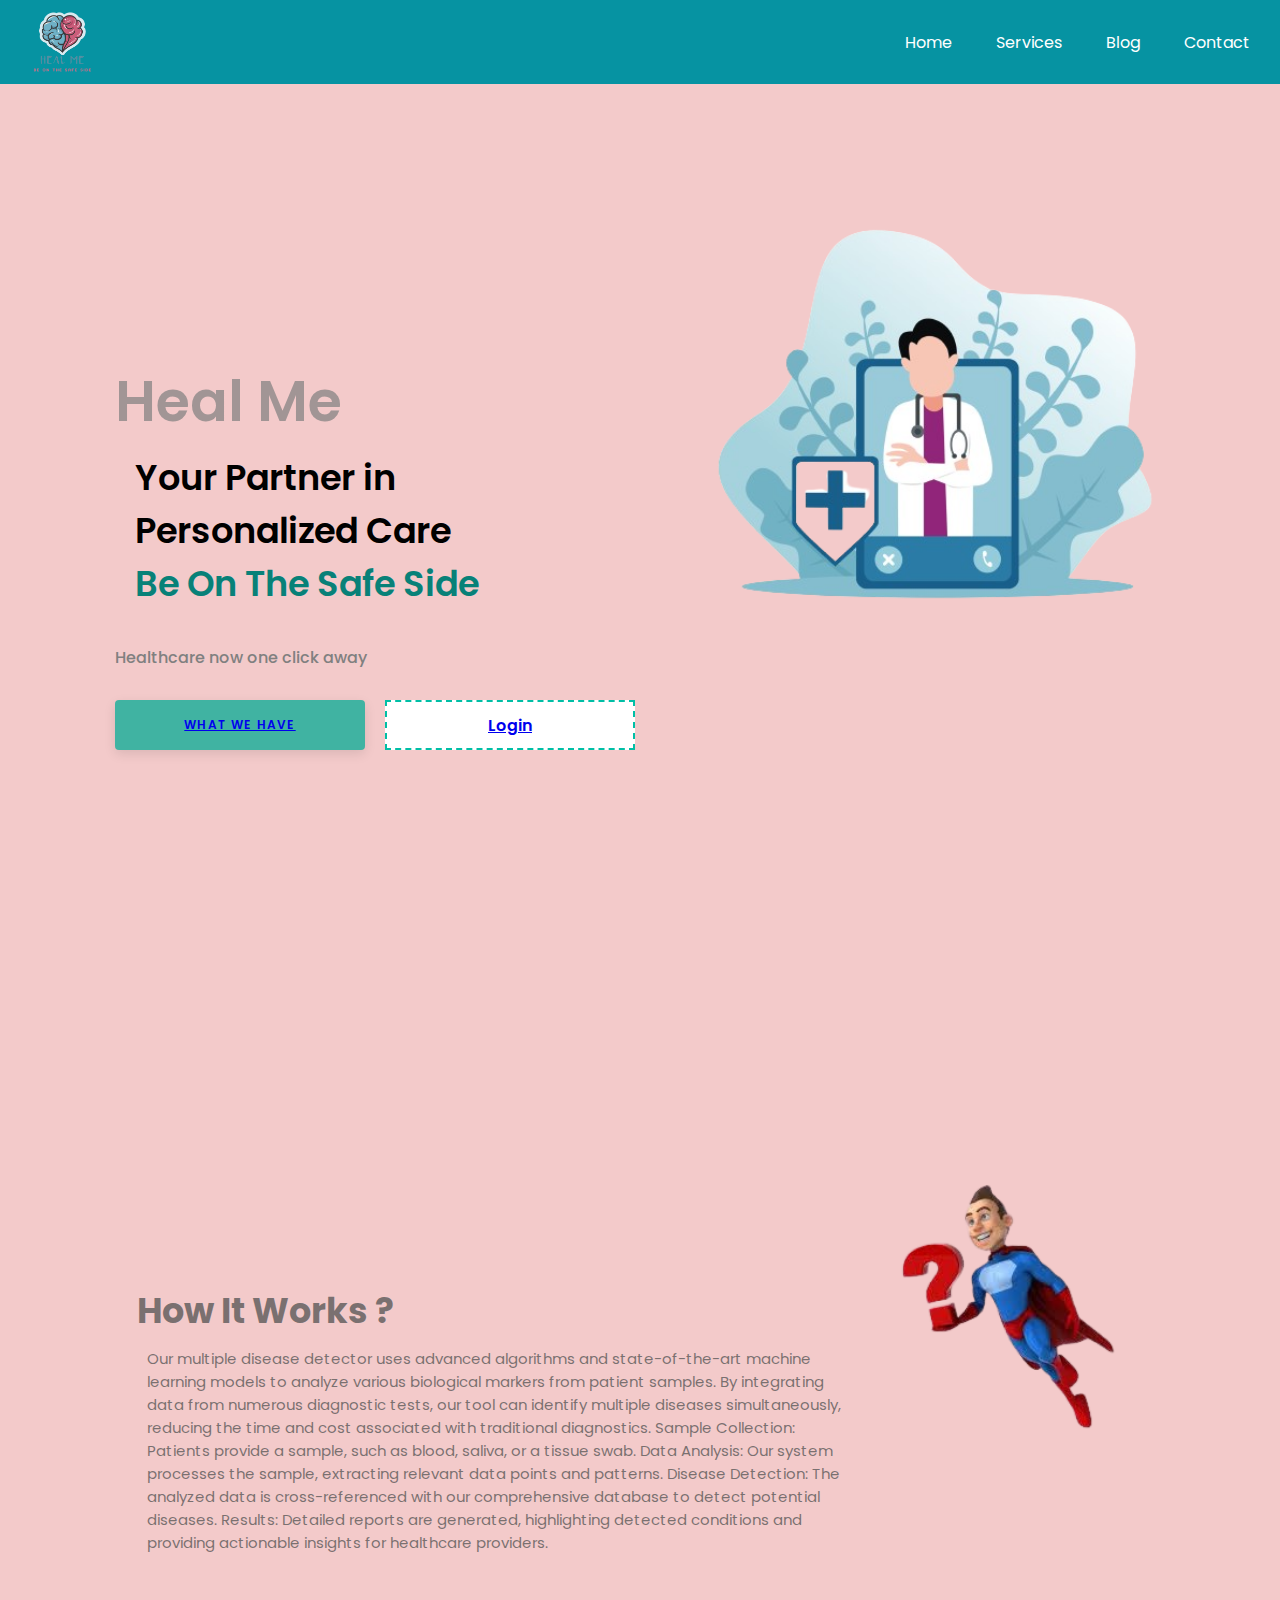
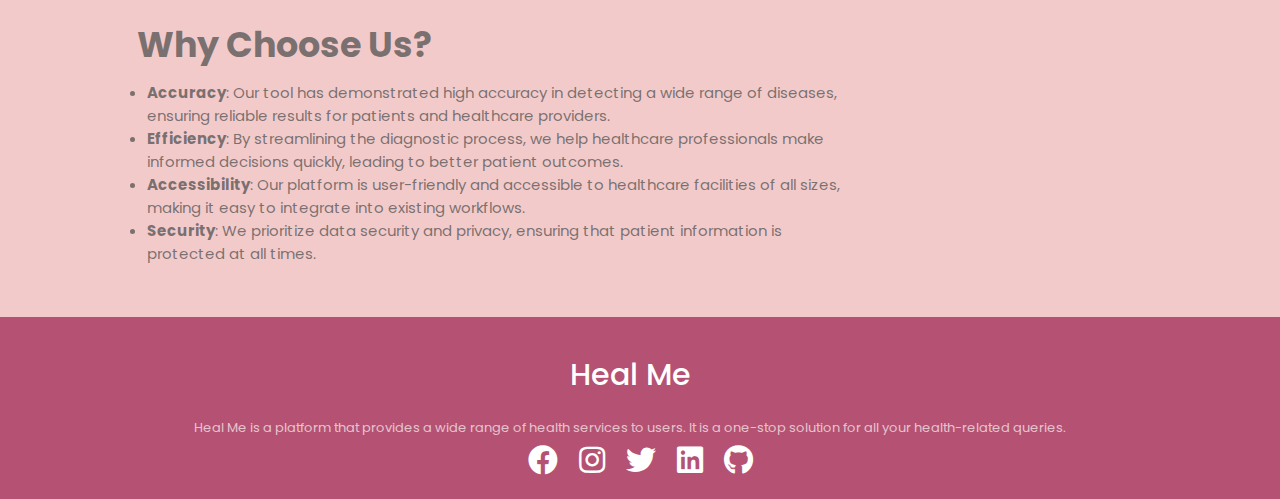
<file: index.html>
<!DOCTYPE html>
<html lang="en">

<head>
    <meta charset="UTF-8">
    <meta name="viewport" content="width=device-width, initial-scale=1.0">
    <title>Heal Me</title>
    <link rel="preconnect" href="https://fonts.googleapis.com">
    <link href="https://fonts.googleapis.com/css?family=Roboto:300,400,500,700&display=swap">
    <link rel="preconnect" href="https://fonts.gstatic.com" crossorigin>
    <link rel="stylesheet"
        href="https://fonts.googleapis.com/css2?family=Material+Symbols+Outlined:opsz,wght,FILL,GRAD@20..48,100..700,0..1,-50..200" />
        <link rel="website icon" type="png" href="images/pf.png">
        <link rel="stylesheet" href="https://cdnjs.cloudflare.com/ajax/libs/font-awesome/5.15.3/css/all.min.css"/>

   
    <link rel="stylesheet" href="healme.css">
    <link rel="stylesheet" href="https://pyscript.net/alpha/pyscript.css">
    <script defer src="https://pyscript.net/alpha/pyscript.js"></script>
</head>

<body>
    <div class="hero">
        <nav>
            <img src="images/hm.png" alt="Heal Me" class="logo">
            <ul>
                <li><a href="index.html">Home</a></li>
                <li><a href="login.html">Services</a></li>
                <li><a href="blogs.html">Blog</a></li>
                <li><a href="contact.html">Contact</a></li>
            </ul>
            
        </nav>
        <div id="home">
            <div class="home-text">
                <p id="hm">Heal Me</p>
                <h1>Your Partner in Personalized Care <br>
                    <span>Be On The Safe Side</span>
                </h1>
                <h2>Healthcare now one click away </h2>
                <div class="home-buttons">
                    <button class="btn-home"><i class="animation"></i><a href="#hiw">What we have</a><i class="animation"></i>
                    </button>
                    <button class="btn-login"><a href="login.html">Login</a>
                    </button>
                </div>
            </div>
            <div class="home-img">
                <img src="images/WI2.png"
                    alt="NO IMAGE FOUND">
            </div>
        </div>
        <img class="ques"  src="images/superman.png" alt="" srcset="">
        <div id="hiw">
            <strong>How It Works ?</strong>
            <br>
            <div class="hiw2">
                
            Our multiple disease detector uses advanced algorithms and state-of-the-art machine learning models to
            analyze various biological markers from patient samples. By integrating data from numerous diagnostic tests,
            our tool can identify multiple diseases simultaneously, reducing the time and cost associated with
            traditional diagnostics.
            
            Sample Collection: Patients provide a sample, such as blood, saliva, or a tissue swab.
            Data Analysis: Our system processes the sample, extracting relevant data points and patterns.
            Disease Detection: The analyzed data is cross-referenced with our comprehensive database to detect potential
            diseases.
            Results: Detailed reports are generated, highlighting detected conditions and providing actionable insights
            for healthcare providers.
            </div>
            <style>
                .ques{
                    width: 20%;
                    height: auto;
                    margin-left: 70%;
                    position:relative;
                    top: 190px;
                }
            </style>
        </div>
        <div id="hiw">
            <strong>Why Choose Us?</strong>
            <ul class="hiw2">
                <li><strong>Accuracy</strong>: Our tool has demonstrated high accuracy in detecting a wide range of diseases, ensuring
                    reliable results for patients and healthcare providers.</li>
                <li><strong>Efficiency</strong>: By streamlining the diagnostic process, we help healthcare professionals make informed
                    decisions quickly, leading to better patient outcomes.</li>
                <li><strong>Accessibility</strong>: Our platform is user-friendly and accessible to healthcare facilities of all sizes,
                    making it easy to integrate into existing workflows.</li>
                <li><strong>Security</strong>: We prioritize data security and privacy, ensuring that patient information is protected at
                    all times.</li>
            </ul>

        </div>
</body>
<footer id="footer">
    <div class="container-fluid">
        <div class="footer-content">
            <div class="footer-section about">
                <h1 class="logo-text">Heal Me</h1>
                <p id="ps">
                    Heal Me is a platform that provides a wide range of health services to users. It is a one-stop
                    solution for all your health-related queries.
                </p>
            </div>
            
            
            
        

       
    </div>
    </div>
    
    <div class="social-icons mt-4">
        <a class="fhov" target="_blank" href="https://www.facebook.com/" target="_blank"><i class="fab fa-facebook"></i></a>
        &nbsp;
        <a class="fhov" target="_blank" href="https://www.instagram.com/" target="_blank"><i class="fab fa-instagram"></i></a>
        &nbsp;
        <a class="fhov" target="_blank" href="https://x.com/" target="_blank"><i class="fab fa-twitter"></i></a>
        &nbsp;
        <a class="fhov" target="_blank" href="https://www.linkedin.com/" target="_blank"><i class="fab fa-linkedin"></i></a>
        &nbsp;
        <a class="fhov" target="_blank" href="https://github.com/" target="_blank"><i class="fab fa-github"></i></a>
    </div>
</footer>
<style>
    
    footer{
    background: #991a4baf;
    padding: 15px 23px;
    color: #fff;
    text-align: center;
    font-size: 28px;
}
.social-icons a{
    color: #fff;
    font-size: 30px;
    
}
.fhov:hover{
    color: #000;
}
.footer-content{
    display: flex;
    justify-content: space-between;
    align-items: center;
    flex-wrap: wrap;
    font-size: large;
}
#ql{
    font-size: 20px;
    color: rgba(0, 0, 0, 0.668);
    margin-top: 5px;
    
}
.links{
    flex: 1;
    margin-right: 20px;
    text-align: center;
    justify-content: left;
}
.logo-text{
    font-size: 30px;
    font-weight: 500;
    color: #fff;
}
#ps{
    font-size: 13px;
    color: rgba(255, 255, 255, 0.668);
}
.about{
    flex: 1;
    margin-right: 20px;
    text-align: center;
    justify-content: center;
}
</style>





</html>
</file>
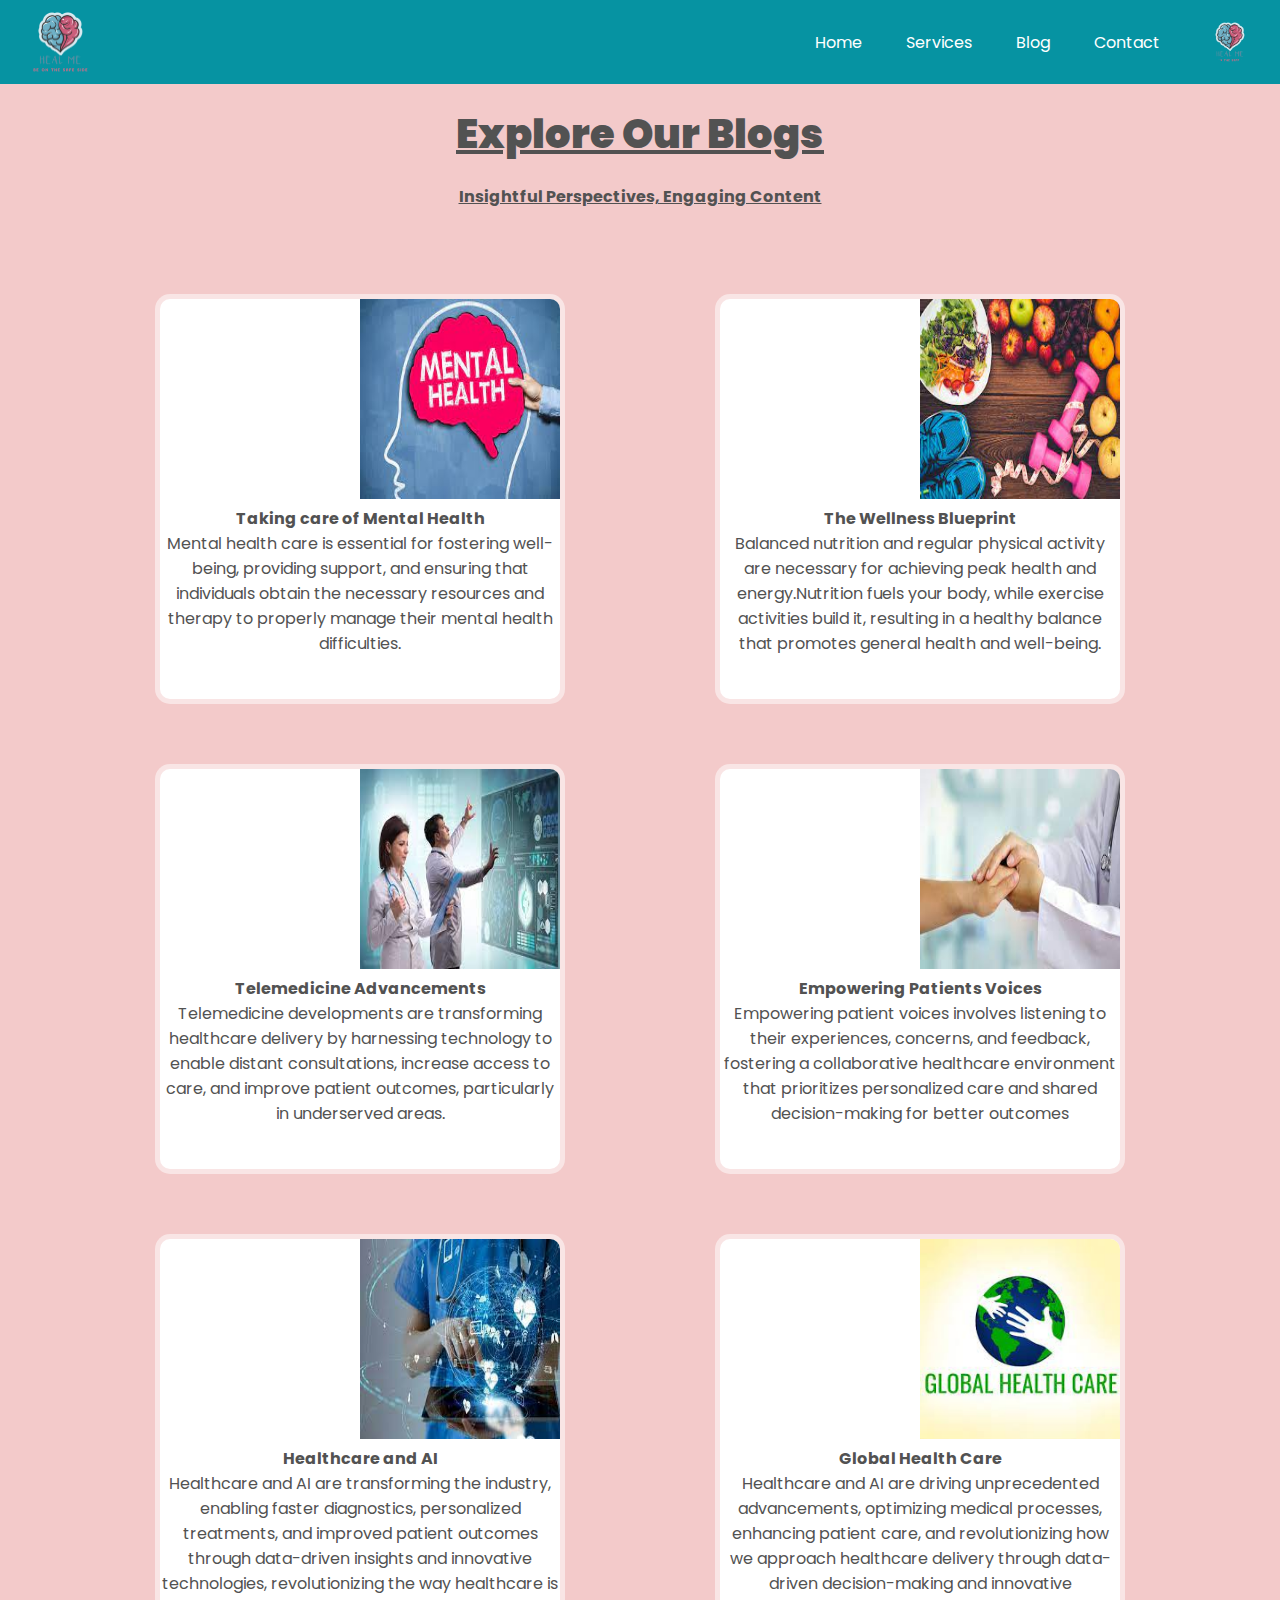
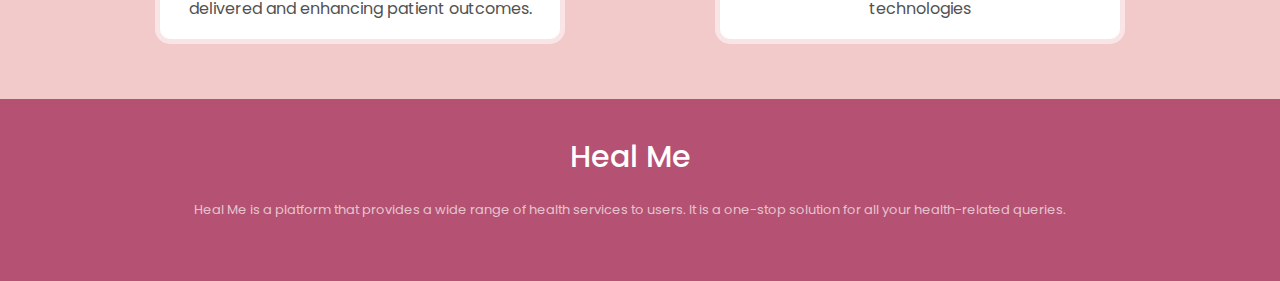
<file: blogs.html>
<!DOCTYPE html>
<html lang="en">

<head>
    <meta charset="UTF-8">
    <meta name="viewport" content="width=device-width, initial-scale=1.0">
    <title>Blogs</title>
    <link rel="preconnect" href="https://fonts.googleapis.com">
    <link href="https://fonts.googleapis.com/css?family=Roboto:300,400,500,700&display=swap">
    <link rel="preconnect" href="https://fonts.gstatic.com" crossorigin>
    <link rel="stylesheet"
        href="https://fonts.googleapis.com/css2?family=Material+Symbols+Outlined:opsz,wght,FILL,GRAD@20..48,100..700,0..1,-50..200" />
        <link rel="stylesheet" href="blogs.css">
    <link rel="stylesheet" href="https://pyscript.net/alpha/pyscript.css">
    <script defer src="https://pyscript.net/alpha/pyscript.js"></script>
</head>

<body>
    <div class="hero">
        <nav>
            <img src="images/hm.png" alt="Heal Me" class="logo">
            <ul>
                <li><a href="healme.html">Home</a></li>
                <li><a href="healme.html">Services</a></li>
                <li><a href="blogs.html">Blog</a></li>
                <li><a href="contact.html">Contact</a></li>
            </ul>
            <img src="images/hm.png" alt="user" class="user-pic"
                onclick="toggleMenu()">
            <div class="sub-menu-wrap" id="subMenu">
                <div class="sub-menu">
                    <div class="user-info">
                        <img src="images/hm.png">
                        <h3>Heal Me</h3>
                    </div>
                    <hr>
                    <a href="/HTML/edit_profile.html" class="sub-menu-link">
                        <img src="images/profile.png">
                        <p>Edit Profile</p>
                        <span>></span>
                    </a>
                    <a href="/HTML/setting.html" class="sub-menu-link">
                        <img src="images/setting.png">
                        <p>Settings & Privacy</p>
                        <span>></span>
                    </a>
                    <a href="/HTML/contact.html" class="sub-menu-link">
                        <img src="images/help.png">
                        <p>Help & Support</p>
                        <span>></span>
                    </a>
                    <a href="#" class="sub-menu-link">
                        <img src="images/logout.png">
                        <p>Logout</p>
                        <span></span>
                    </a>
                </div>
            </div>
        </nav> 
        <div class="blogs">
            <h1><strong><u>Explore Our Blogs</u></strong></h1>
            <p><strong><u>Insightful Perspectives, Engaging Content</u></strong></p>
        
        <div id="blog-cards">
            <div class="about-card">
                <img class="blog12" src="images/c1.jpeg">
                <div class="card__content">
                    <p ><strong>Taking care of Mental Health  </strong></p>
                    <p >Mental health care is essential for fostering well-being, providing support, and ensuring that individuals obtain the necessary resources and therapy to properly manage their mental health difficulties.</p>
                   
                </div>
            </div>
            <div class="about-card">
                <img class="blog12" src="images/c2.jpeg">
                <div class="card__content">
                    <p class="card__title"><strong>The Wellness Blueprint</strong></p>
                    <p class="card__description">
                    <p>Balanced nutrition and regular physical activity are necessary for achieving peak health and energy.Nutrition fuels your body, while exercise activities build it, resulting in a healthy balance that promotes general health and well-being.</p>
                </div>
            </div>
            <div class="about-card">
                <img class="blog12" src="images/c3.jpeg">
                <div class="card__content">
                    <p class="card__title"><strong>Telemedicine Advancements</strong></p>
                    <p class="card__description">Telemedicine developments are transforming healthcare delivery by harnessing technology to enable distant consultations, increase access to care, and improve patient outcomes, particularly in underserved areas.</p>
                
                </div>
            </div>
            <div class="about-card">
                <img class="blog12" src="images/c4.jpeg">
                <div class="card__content">
                    <p class="card__title"><strong>Empowering Patients Voices</strong></p>
                    <p class="card__description">Empowering patient voices involves listening to their experiences,
                        concerns, and feedback, fostering a collaborative healthcare environment that prioritizes
                        personalized care and shared decision-making for better outcomes</p>
            
                </div>
            </div>
            <div class="about-card">
                <img class="blog12" src="images/c5.jpeg">
                <div class="card__content">
                    <p class="card__title"><strong>Healthcare and AI</strong></p>
                    <p class="card__description">Healthcare and AI are transforming the industry, enabling faster
                        diagnostics, personalized treatments, and improved patient outcomes through data-driven insights and
                        innovative technologies, revolutionizing the way healthcare is delivered and enhancing patient
                        outcomes.</p>
                
                </div>
            </div>
            <div class="about-card">
                <img class="blog12" src="images/c6.jpeg">
                <div class="card__content">
                    <p class="card__title"><Strong>Global Health Care</Strong></p>
                    <p class="card__description">Healthcare and AI are driving unprecedented advancements, optimizing
                        medical processes, enhancing patient care, and revolutionizing how we approach healthcare delivery
                        through data-driven decision-making and innovative technologies</p>
                    
                </div>
            </div>
        </div>
        
   
    <footer id="footer">
        <div class="container-fluid">
            <div class="footer-content">
                <div class="footer-section about">
                    <h1 class="logo-text">Heal Me</h1>
                    <p id="ps">
                        Heal Me is a platform that provides a wide range of health services to users. It is a one-stop
                        solution for all your health-related queries.
                    </p>
                </div>
        </div>
        
        <div class="social-icons mt-4">
            <a class="fhov" target="_blank" href="https://www.facebook.com/" target="_blank"><i class="fab fa-facebook"></i></a>
            &nbsp;
            <a class="fhov" target="_blank" href="https://www.instagram.com/" target="_blank"><i class="fab fa-instagram"></i></a>
            &nbsp;
            <a class="fhov" target="_blank" href="https://x.com/" target="_blank"><i class="fab fa-twitter"></i></a>
            &nbsp;
            <a class="fhov" target="_blank" href="https://www.linkedin.com/" target="_blank"><i class="fab fa-linkedin"></i></a>
            &nbsp;
            <a class="fhov" target="_blank" href="https://github.com/" target="_blank"><i class="fab fa-github"></i></a>
        </div>
        
    </footer>
    <style>
        footer{
        background: #991a4baf;
        padding: 15px 23px;
        color: #fff;
        text-align: center;
        font-size: 28px;
    }
    .social-icons a{
        color: #fff;
        font-size: 30px;
        
    }
    .fhov:hover{
        color: #000;
    }
    .footer-content{
        display: flex;
        justify-content: space-between;
        align-items: center;
        flex-wrap: wrap;
        font-size: large;
    }
    #ql{
        font-size: 20px;
        color: rgba(0, 0, 0, 0.668);
        margin-top: 5px;
        
    }
    .links{
        flex: 1;
        margin-right: 20px;
        text-align: center;
        justify-content: left;
    }
    .logo-text{
        font-size: 30px;
        font-weight: 500;
        color: #fff;
    }
    #ps{
        font-size: 13px;
        color: rgba(255, 255, 255, 0.668);
    }
    .about{
        flex: 1;
        margin-right: 20px;
        text-align: center;
        justify-content: center;
    }
    </style>
</body>
<script>
    let subMenu = document.getElementById("subMenu")
    function toggleMenu() {
        subMenu.classList.toggle("open-menu");
    }
</script>
</html>
</file>
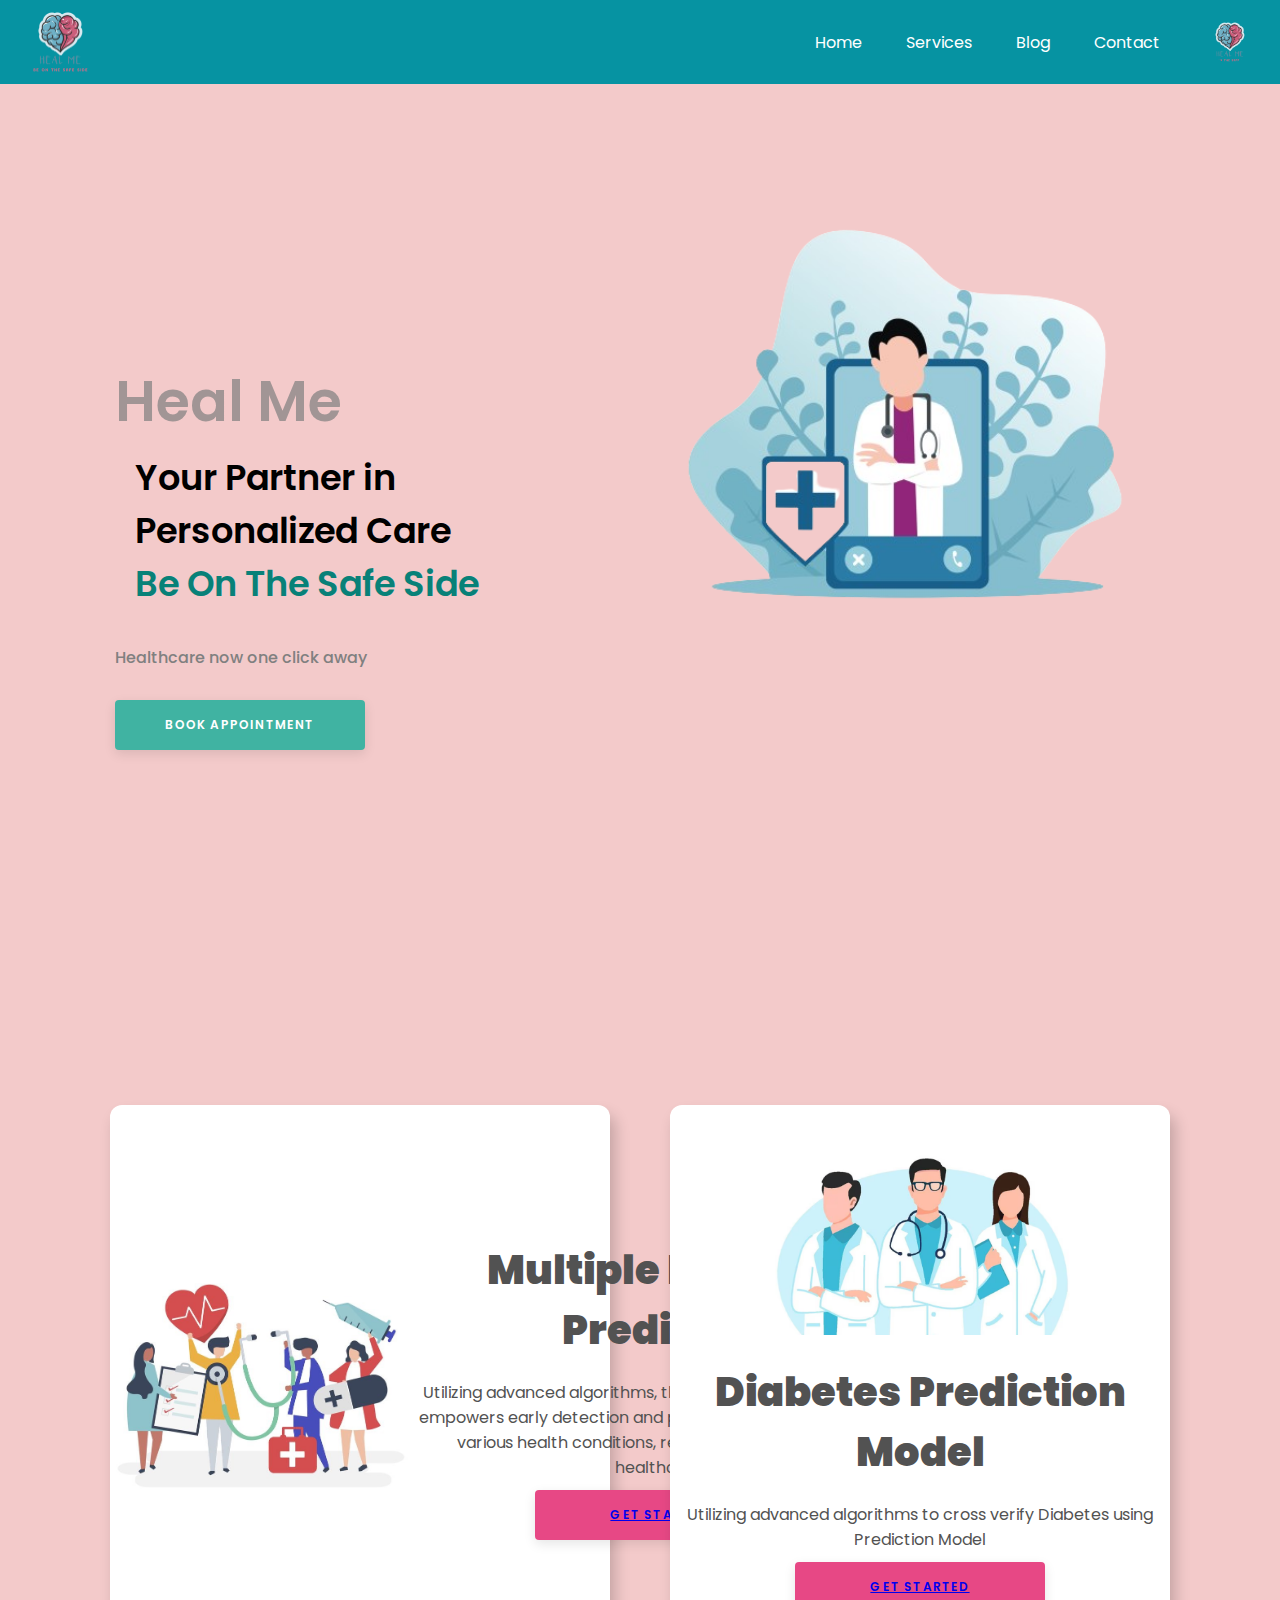
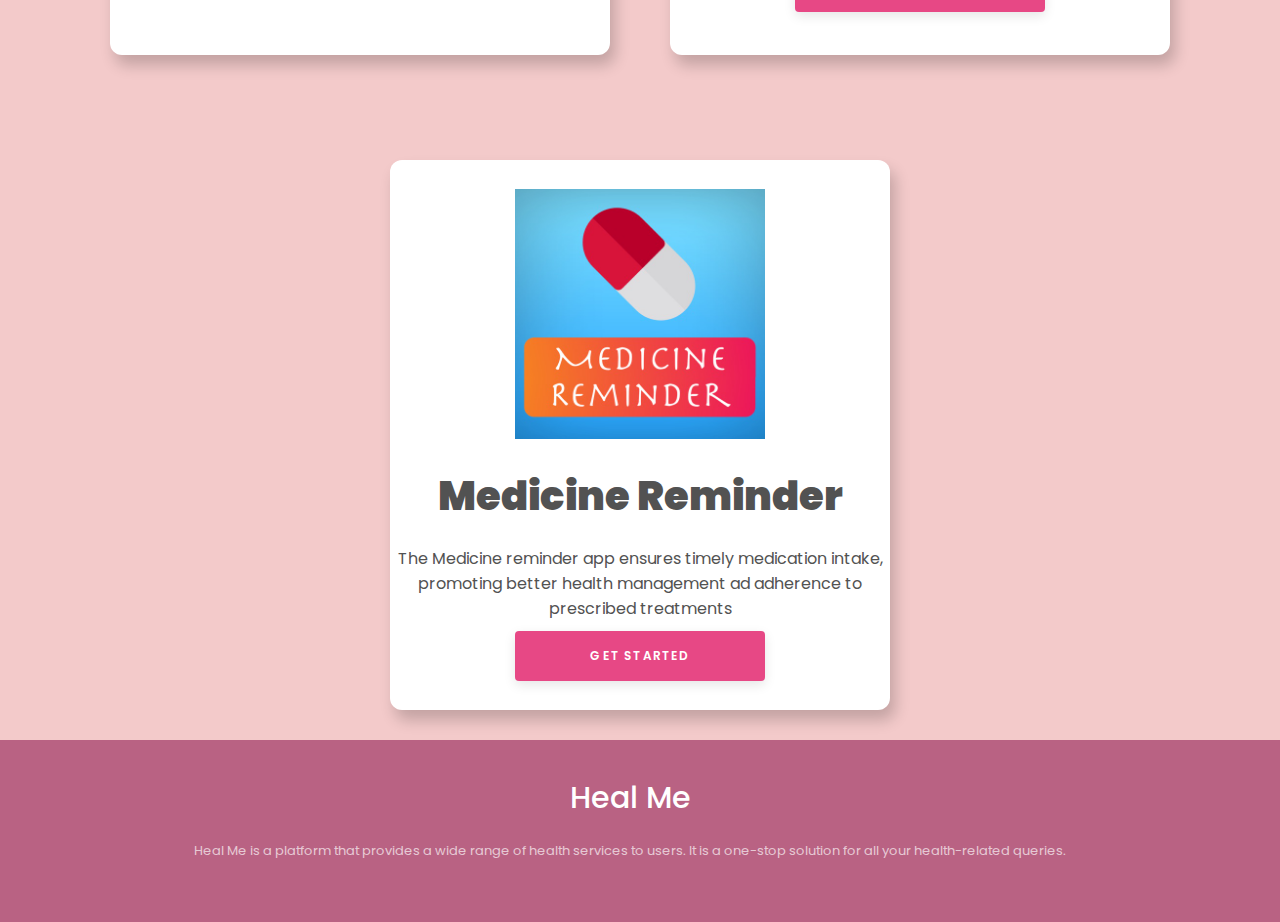
<file: healme.html>
<!DOCTYPE html>
<html lang="en">

<head>
    <meta charset="UTF-8">
    <meta name="viewport" content="width=device-width, initial-scale=1.0">
    <title>Heal Me</title>
    <link rel="preconnect" href="https://fonts.googleapis.com">
    <link href="https://fonts.googleapis.com/css?family=Roboto:300,400,500,700&display=swap">
    <link rel="preconnect" href="https://fonts.gstatic.com" crossorigin>
    <link rel="stylesheet"
        href="https://fonts.googleapis.com/css2?family=Material+Symbols+Outlined:opsz,wght,FILL,GRAD@20..48,100..700,0..1,-50..200" />
         
        <link rel="stylesheet" href="healme.css">
    <link rel="stylesheet" href="https://pyscript.net/alpha/pyscript.css">
    <script defer src="https://pyscript.net/alpha/pyscript.js"></script>
</head>

<body>
    <div class="hero">
        <nav>
            <img src="images/hm.png" alt="Heal Me" class="logo">
            <ul>
                <li><a href="healme.html">Home</a></li>
                <li><a href="#services">Services</a></li>
                <li><a href="blogs.html">Blog</a></li>
                <li><a href="contact.html">Contact</a></li>
            </ul>
            <img src="images/hm.png" alt="user" class="user-pic"
                onclick="toggleMenu()">
            <div class="sub-menu-wrap" id="subMenu">
                <div class="sub-menu">
                    <div class="user-info">
                        <img src="images/hm.png">
                        <h3>Heal Me</h3>
                    </div>
                    <hr>
                    <a href="/HTML/edit_profile.html" class="sub-menu-link">
                        <img src="images/profile.png">
                        <p>Edit Profile</p>
                        <span>></span>
                    </a>
                    <a href="/HTML/setting.html" class="sub-menu-link">
                        <img src="images/setting.png">
                        <p>Settings & Privacy</p>
                        <span>></span>
                    </a>
                    <a href="/HTML/contact.html" class="sub-menu-link">
                        <img src="images/help.png">
                        <p>Help & Support</p>
                        <span>></span>
                    </a>
                    <a href="#" class="sub-menu-link">
                        <img src="images/logout.png">
                        <p>Logout</p>
                        <span>></span>
                    </a>
                </div>
            </div>
        </nav>
        <div id="home">
            <div class="home-text">
                <p id="hm">Heal Me</p>
                <h1>Your Partner in Personalized Care <br>
                    <span>Be On The Safe Side</span>
                </h1>
                <h2>Healthcare now one click away </h2>
                <div class="home-buttons">
                    <button class="btn-home"><i class="animation"></i>Book Appointment<i class="animation"></i>
                    </button>
                </div>
            </div>
            <div class="home-img">
                <img src="images/WI2.png" alt="NO IMAGE FOUND">
            </div>
        </div>

        <div id="services">
            
            <div class="card">
                <div class="header">
                    <img width="300px" height="auto" src="images/WI3.jpg">
                </div>
                <div class="info">
                    <h1><strong>Multiple Disease Predictor</strong></h1>
                    <p> Utilizing advanced algorithms, the Multiple Disease Predictor empowers early detection and
                        personalized
                        management of various health conditions, revolutionizing preventive healthcare. </p>
                    <button class="btn-home-2" onclick="myFeature()"><i class="animation"></i><a href="mdp.html">Get Started</a><i
                            class="animation"></i>
                    </button>
                </div>
    
    
            </div>
            <div class="card">
                <div class="header">
                    <img width="300px" height="auto" src="images/background.jpg">
                </div>
                <div class="info">
                    <h1><strong>Diabetes Prediction Model</strong></h1>
                    <p> Utilizing advanced algorithms to cross verify Diabetes using Prediction Model
                         </p>
                    <button class="btn-home-2" onclick="Feature1()"><i class="animation"></i><a href="https://healme-9kgozizbk3kccasrhxewml.streamlit.app/">Get Started</a><i
                            class="animation"></i>
                    </button>
                </div>
    
    
            </div>

            <div class="card">
                <div class="header">
                    <img width="250px" height="auto"  src="images/health reminder.jpg">
                </div>
                <div class="info">
                    <h1><strong>Medicine Reminder</strong></h1>
                    <p> The Medicine reminder app ensures timely medication intake, promoting better health management ad adherence to prescribed treatments </p>
                    <button class="btn-home-2" onclick="Feature1()"><i class="animation"></i>Get Started<i
                            class="animation"></i>
                    </button>
                </div>
    
    
            </div>
        </div>     
    </div>
    <footer id="footer">
        <div class="container-fluid">
            <div class="footer-content">
                <div class="footer-section about">
                    <h1 class="logo-text">Heal Me</h1>
                    <p id="ps">
                        Heal Me is a platform that provides a wide range of health services to users. It is a one-stop
                        solution for all your health-related queries.
                    </p>
                </div>
                
                
                
            
    
           
        </div>
        </div>
        
        <div class="social-icons mt-4">
            <a class="fhov" target="_blank" href="https://www.facebook.com/" target="_blank"><i class="fab fa-facebook"></i></a>
            &nbsp;
            <a class="fhov" target="_blank" href="https://www.instagram.com/" target="_blank"><i class="fab fa-instagram"></i></a>
            &nbsp;
            <a class="fhov" target="_blank" href="https://x.com/" target="_blank"><i class="fab fa-twitter"></i></a>
            &nbsp;
            <a class="fhov" target="_blank" href="https://www.linkedin.com/" target="_blank"><i class="fab fa-linkedin"></i></a>
            &nbsp;
            <a class="fhov" target="_blank" href="https://github.com/" target="_blank"><i class="fab fa-github"></i></a>
        </div>
    </footer>
    <style>
        
        footer{
        background: #991a4baf;
        padding: 15px 23px;
        color: #fff;
        text-align: center;
        font-size: 28px;
    }
    .social-icons a{
        color: #fff;
        font-size: 30px;
        
    }
    .fhov:hover{
        color: #000;
    }
    .footer-content{
        display: flex;
        justify-content: space-between;
        align-items: center;
        flex-wrap: wrap;
        font-size: large;
    }
    #ql{
        font-size: 20px;
        color: rgba(0, 0, 0, 0.668);
        margin-top: 5px;
        
    }
    .links{
        flex: 1;
        margin-right: 20px;
        text-align: center;
        justify-content: left;
    }
    .logo-text{
        font-size: 30px;
        font-weight: 500;
        color: #fff;
    }
    #ps{
        font-size: 13px;
        color: rgba(255, 255, 255, 0.668);
    }
    .about{
        flex: 1;
        margin-right: 20px;
        text-align: center;
        justify-content: center;
    }
    </style>
</body>

<script>
    let subMenu = document.getElementById("subMenu")
    function toggleMenu() {
        subMenu.classList.toggle("open-menu");
    }
</script>






</html>
</file>
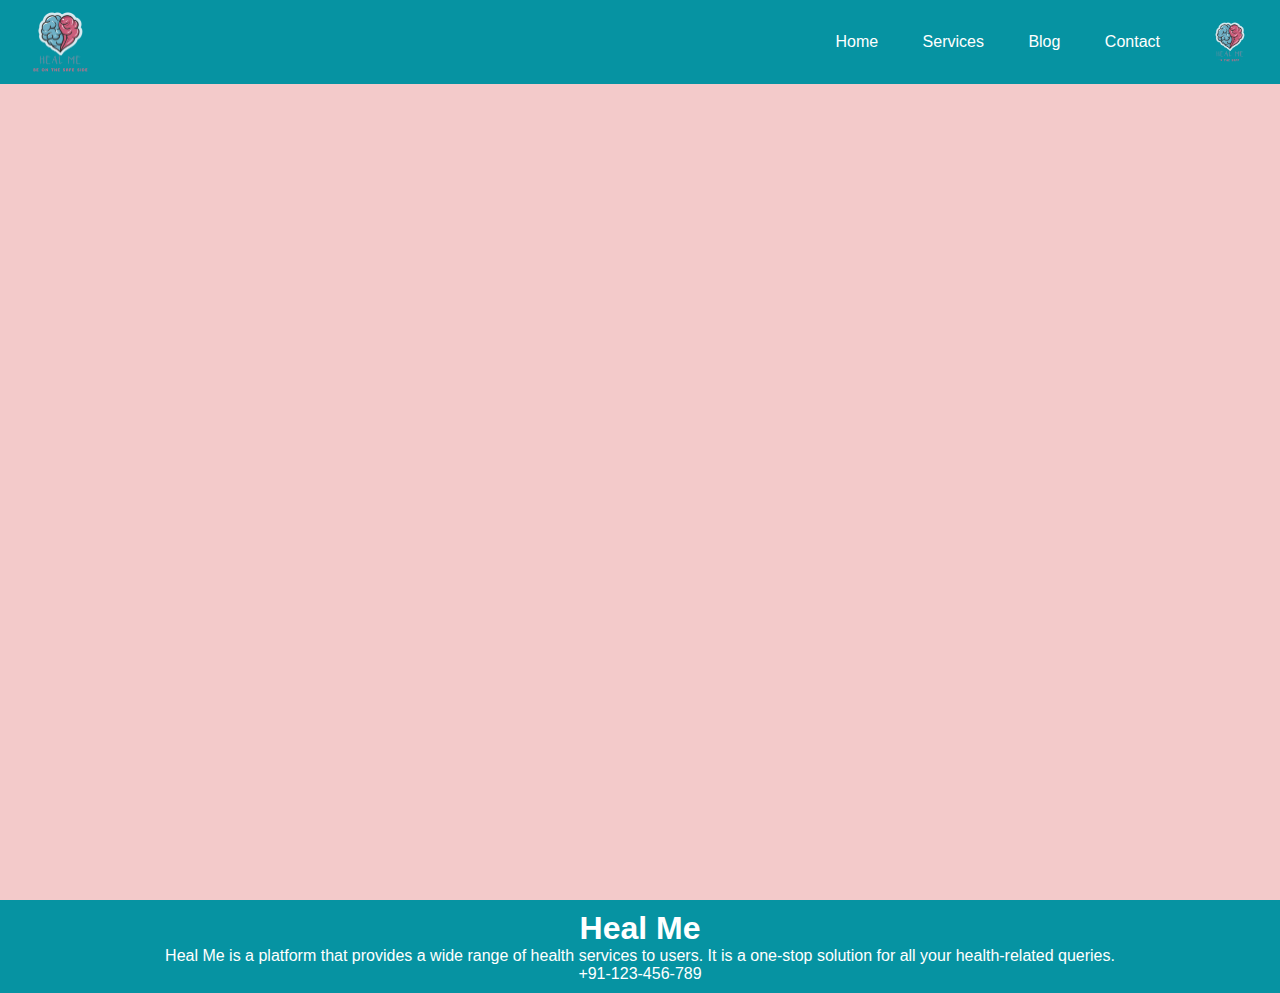
<file: mdp.html>
<!DOCTYPE html>
<html lang="en">

<head>
    <meta charset="UTF-8">
    <meta name="viewport" content="width=device-width, initial-scale=1.0">
    <title>Heal Me</title>
    <link rel="preconnect" href="https://fonts.googleapis.com">
    <link href="https://fonts.googleapis.com/css?family=Roboto:300,400,500,700&display=swap">
    <link rel="preconnect" href="https://fonts.gstatic.com" crossorigin>
    <link rel="stylesheet"
        href="https://fonts.googleapis.com/css2?family=Material+Symbols+Outlined:opsz,wght,FILL,GRAD@20..48,100..700,0..1,-50..200" />

    <link rel="stylesheet" href="mdp.css">
    <link rel="stylesheet" href="https://pyscript.net/alpha/pyscript.css">
    <script defer src="https://pyscript.net/alpha/pyscript.js"></script>
</head>

<body>
    <div class="hero">
        <nav><!--  -->
            <img src="images/hm.png" alt="Heal Me" class="logo">
            <ul>
                <li><a href="#">Home</a></li>
                <li><a href="#">Services</a></li>
                <li><a href="#">Blog</a></li>
                <li><a href="#">Contact</a></li>
            </ul>
            <img src="images/hm.png" alt="user" class="user-pic"
                onclick="toggleMenu()">
            <div class="sub-menu-wrap" id="subMenu">
                <div class="sub-menu">
                    <div class="user-info">
                        <img src="images/hm.png">
                        <h3>Heal Me</h3>
                    </div>
                    <hr>
                    <a href="/HTML/edit_profile.html" class="sub-menu-link">
                        <img src="images/profile.png">
                        <p>Edit Profile</p>
                        <span>></span>
                    </a>
                    <a href="/HTML/setting.html" class="sub-menu-link">
                        <img src="images/setting.png">
                        <p>Settings & Privacy</p>
                        <span>></span>
                    </a>
                    <a href="/HTML/contact.html" class="sub-menu-link">
                        <img src="images/help.png">
                        <p>Help & Support</p>
                        <span>></span>
                    </a>
                    <a href="#" class="sub-menu-link">
                        <img src="images/logout.png">
                        <p>Logout</p>
                        <span>></span>
                    </a>
                </div>
            </div>
        </nav>
        <div>
            <py-script src="dfs.py"></py-script>
        </div>
    </div>
    <p class="dfs">
    <py-script href="dfs.py"></py-script>
</p>
</body>
<footer>
    <div class="footer">
        <div class="footer-content">
            <div class="footer-section about">
                <h1 class="logo-text">Heal Me</h1>
                <p>
                    Heal Me is a platform that provides a wide range of health services to users. It is a one-stop
                    solution for all your health-related queries.
                </p>
                <div class="contact">
                    <span><i class="fas fa-phone"></i> &nbsp; +91-123-456-789</span>
                    <span><i class="fas fa-envelope"></i> &nbsp;
<script>
    let subMenu = document.getElementById("subMenu")
    alert('Enter Your Symptoms : eg. fever, cough, headache, etc.')
    function toggleMenu() {
        subMenu.classList.toggle("open-menu");
    }
</script>
<style>
    .dfs{align-items: center;
    justify-content: center;
    display: flex;
    font-size: 20px;
    font-weight: 500;
    color: #fff;}
</style>





</html>
</file>
<file: healme.css>
@import url('https://fonts.googleapis.com/css2?family=Poppins:wght@400;500;600;700&family=Ubuntu:wght@400;500;700&display=swap');

*{
    margin: 0;
    padding: 0;
    font-family: 'Poppins', sans-serif;
    box-sizing: border-box;
}
.hero {
 /* Adjusted to accommodate the sidebar */
    min-height: 100vh;
    background: #e58d8d76;
    color: #525252;
    
}
nav{
    background: #0693a2;
    width: 100%;
    padding: 10px 10px;
    display: flex;
    align-items: center;
    justify-content: space-between;
    position: relative;

}
.logo{
    margin-left: 20px;
    width: 70px;
    height: 64px;
}
.nav{
    z-index: 1001;
}
.user-pic{
    width: 40px;
    border-radius: 50%;
    cursor: pointer;
    margin-left: 30px;
    margin-right: 20px;
}
nav ul{
    width: 100%;
    text-align: right;
}
nav ul li{
    display: inline-block;
    list-style: none;
    margin: 10px 20px;

}
nav ul li a{
    color: #fff;
    text-decoration: none;
}
.sub-menu-wrap{
    position: absolute;
    top: 100%;
    right: 10%;
    width: 320px;
    max-height: 0px;
    overflow: hidden;
    transition: max-height 0.5s;
    z-index: 1;
}

.sub-menu-wrap.open-menu{
    max-height: 400px;
}

.sub-menu{
    background: #fff;
    padding: 20px;
    margin: 10px;
}
.user-info{
    display: flex;
    align-items: center;
}
.user-info h3{
    font-weight: 500;
}
.user-info img{
    width: 60px;
    border-radius: 50%;
    margin-right: 15px;
}
.sub-menu hr{
    border: 0;
    height: 1px;
    width: 100%;
    background: #ccc;
    margin: 15px 0 10px;
}
.sub-menu-link{
    display: flex;
    align-items: center;
    text-decoration: none;
    color: #525252;
    margin: 12px 0;
}
.sub-menu-link p{
    width: 100%;
}
.sub-menu-link img {
    width: 40px;
    background-color: #e5e5e5;
    border-radius: 50%;
    padding: 8px;
    margin-right: 15px;
}
.sub-menu-link span{
    font-size: 22px;
    transition: transform 0.5s;
}
.sub-menu-link:hover span{
    transform: translateX(5px);

}
.sub-menu-link:hover p{
    font-weight: 600;
}

.card {
    display: flex;
    flex-direction: column;
    justify-content: center;
    text-align: center;
    align-items: center;
    flex-wrap: wrap;
    border-radius: 0.75rem;
    background-color: white;
    width: 500px;
    height: 550px;
    box-shadow: 5px 10px 15px rgb(0, 0, 0, 0.2);
    margin: 30px;
    margin-top: 75px;
}
.about-card {
    position: relative;
    width: 400px;
    height: 400px;
    background-color: #f2f2f2;
    border-radius: 10px;
    display: flex;
    align-items: center;
    justify-content: center;
    overflow: hidden;
    perspective: 1000px;
    box-shadow: 0 0 0 5px #ffffff80;
    transition: all 0.6s cubic-bezier(0.175, 0.885, 0.32, 1.275);
    margin: 30px;
    margin-top: 40px;
  }
  .about-card img {
    height:400px;
    width:400px;
    transition: all 0.6s cubic-bezier(0.175, 0.885, 0.32, 1.275)
    }
    .btn-home:hover {
        opacity: .95;
    }
    
    .btn-home .animation {
        border-radius: 100%;
        animation: ripple 0.6s linear infinite;
    }
    
    @keyframes ripple {
        0% {
            box-shadow: 0 0 0 0 rgba(255, 255, 255, 0.1), 0 0 0 20px rgba(255, 255, 255, 0.1), 0 0 0 40px rgba(255, 255, 255, 0.1), 0 0 0 60px rgba(255, 255, 255, 0.1);
        }
    
        100% {
            box-shadow: 0 0 0 20px rgba(255, 255, 255, 0.1), 0 0 0 40px rgba(255, 255, 255, 0.1), 0 0 0 60px rgba(255, 255, 255, 0.1), 0 0 0 80px rgba(255, 255, 255, 0);
        }
    }
    .btn-home-2 {
        height: 50px;
        outline: 0;
        display: inline-flex;
        align-items: center;
        justify-content: space-between;
        background: #e74885;
        min-width: 200px;
        border: 0;
        border-radius: 4px;
        box-shadow: 0 4px 12px rgba(0, 0, 0, .1);
        box-sizing: border-box;
        padding: 16px 20px;
        color: #fff;
        font-size: 12px;
        font-weight: 600;
        letter-spacing: 1.2px;
        text-transform: uppercase;
        overflow: hidden;
        cursor: pointer;
        width: 250px;
        margin-top: 10px;
    }
    
    .btn-home-2:hover {
        opacity: .95;
    }
    
    .btn-home-2 .animation {
        border-radius: 100%;
        animation: ripple 0.6s linear infinite;
    }
    
    @keyframes ripple {
        0% {
            box-shadow: 0 0 0 0 rgba(190, 33, 33, 0.1), 0 0 0 20px rgba(255, 255, 255, 0.1), 0 0 0 40px rgba(255, 255, 255, 0.1), 0 0 0 60px rgba(255, 255, 255, 0.1);
        }
    
        100% {
            box-shadow: 0 0 0 20px rgba(255, 255, 255, 0.1), 0 0 0 40px rgba(255, 255, 255, 0.1), 0 0 0 60px rgba(255, 255, 255, 0.1), 0 0 0 80px rgba(255, 255, 255, 0);
        }
    }

#services{
    display: flex;
    justify-content: center;
    align-items: center;
    flex-wrap: wrap;
    margin-top: 50px;
}
h1{
    font-size: 2.5rem;
    margin: 20px;
    color: #525252;
}
.footer{
    background: #0693a2;
    color: #fff;
    text-align: center;
    padding: 10px 0;
    position: bottom;
    bottom: 0;
    width: 100%;
}
#home {
    display: flex;
    flex-direction: row;
    justify-content: space-between;
    margin-top: 50px;
    margin-left: 40px;
    padding-bottom: 230px;
}

.home-text {
    display: flex;
    flex-direction: column;
    margin-top: 175px;
    margin-left: 75px;
}

.home-text p {
    font-family: Poppins;
    font-size: 2rem;
    font-weight: 600;
    color: rgba(128, 128, 128, 0.715);

}

.home-text h1 {
    font-family: Poppins;
    font-size: 2.2rem;
    font-weight: 600;
    margin-top: 7px;
    color: black;

}

.home-text h1 span {
    font-family: Poppins;
    font-size: 2.2rem;
    font-weight: 600;
    color: #088178;

}

.home-text h2 {
    font-family: Poppins;
    font-size: 1rem;
    font-weight: 500;
    color: grey;
    margin-top: 15px;

}

.home-img img {
    height: 650x;
    width: 600px;
    margin-right: 75px;
    margin-top: 40px;
}

.home-buttons {
    display: flex;
    flex-direction: row;
    margin-top: 30px;
}

.btn-home {
    height: 50px;
    outline: 0;
    display: inline-flex;
    align-items: center;
    justify-content: space-between;
    background: #40B3A2;
    min-width: 200px;
    border: 0;
    border-radius: 4px;
    box-shadow: 0 4px 12px rgba(0, 0, 0, .1);
    box-sizing: border-box;
    padding: 16px 20px;
    color: #fff;
    font-size: 12px;
    font-weight: 600;
    letter-spacing: 1.2px;
    text-transform: uppercase;
    overflow: hidden;
    cursor: pointer;
    width: 250px;
}

.btn-home:hover {
    opacity: .95;
}

.btn-home .animation {
    border-radius: 100%;
    animation: ripple 0.6s linear infinite;
}

@keyframes ripple {
    0% {
        box-shadow: 0 0 0 0 rgba(255, 255, 255, 0.1), 0 0 0 20px rgba(255, 255, 255, 0.1), 0 0 0 40px rgba(255, 255, 255, 0.1), 0 0 0 60px rgba(255, 255, 255, 0.1);
    }

    100% {
        box-shadow: 0 0 0 20px rgba(255, 255, 255, 0.1), 0 0 0 40px rgba(255, 255, 255, 0.1), 0 0 0 60px rgba(255, 255, 255, 0.1), 0 0 0 80px rgba(255, 255, 255, 0);
    }
}
.btn-home-2 {
    height: 50px;
    outline: 0;
    display: inline-flex;
    align-items: center;
    justify-content: space-between;
    background: #e74885;
    min-width: 200px;
    border: 0;
    border-radius: 4px;
    box-shadow: 0 4px 12px rgba(0, 0, 0, .1);
    box-sizing: border-box;
    padding: 16px 20px;
    color: #fff;
    font-size: 12px;
    font-weight: 600;
    letter-spacing: 1.2px;
    text-transform: uppercase;
    overflow: hidden;
    cursor: pointer;
    width: 250px;
    margin-top: 10px;
}

.btn-home-2:hover {
    opacity: .95;
}

.btn-home-2 .animation {
    border-radius: 100%;
    animation: ripple 0.6s linear infinite;
}

@keyframes ripple {
    0% {
        box-shadow: 0 0 0 0 rgba(255, 255, 255, 0.1), 0 0 0 20px rgba(255, 255, 255, 0.1), 0 0 0 40px rgba(255, 255, 255, 0.1), 0 0 0 60px rgba(255, 255, 255, 0.1);
    }

    100% {
        box-shadow: 0 0 0 20px rgba(255, 255, 255, 0.1), 0 0 0 40px rgba(255, 255, 255, 0.1), 0 0 0 60px rgba(255, 255, 255, 0.1), 0 0 0 80px rgba(255, 255, 255, 0);
    }
}

.btn-login {
    margin-left: 20px;
    width: 250px;
    text-align: center;
    align-items: center;
    transition: .4s;
    border: 2px dashed #00BFA6;
    background-color: #fff;
    color: #00BFA6;
    font-size: 1rem;
    font-family: Poppins;
    font-weight: 600;
}
#hm{
    display: flex;
    font-size: 3.5rem;
    flex-wrap: wrap;
    margin-top: 50px;
}
#hiw{
    border: #00000000 2px solid;
    padding: 10px;
    text-align: left;
    margin: 15px;
    margin-bottom: 30px;
    padding-left: 120px;
    color: #525252bf;
    font-size: 35px;
}
.hiw2{
    
    padding: 10px;
    text-align: left;
    font-size: 15px;
    margin-right:35%;

}
</file>
<file: blogs.css>
@import url('https://fonts.googleapis.com/css2?family=Poppins:wght@400;500;600;700&family=Ubuntu:wght@400;500;700&display=swap');

*{
    margin: 0;
    padding: 0;
    font-family: 'Poppins', sans-serif;
    box-sizing: border-box;
}
.hero {
 /* Adjusted to accommodate the sidebar */
    min-height: 100vh;
    background: #e58d8d76;
    color: #525252;
    
}
nav{
    background: #0693a2;
    width: 100%;
    padding: 10px 10px;
    display: flex;
    align-items: center;
    justify-content: space-between;
    position: relative;

}
.logo{
    margin-left: 20px;
    width: 70px;
    height: 64px;
}
.nav{
    z-index: 1001;
}
.user-pic{
    width: 40px;
    border-radius: 50%;
    cursor: pointer;
    margin-left: 30px;
    margin-right: 20px;
}
nav ul{
    width: 100%;
    text-align: right;
}
nav ul li{
    display: inline-block;
    list-style: none;
    margin: 10px 20px;

}
nav ul li a{
    color: #fff;
    text-decoration: none;
}
.sub-menu-wrap{
    position: absolute;
    top: 100%;
    right: 10%;
    width: 320px;
    max-height: 0px;
    overflow: hidden;
    transition: max-height 0.5s;
    z-index: 1;
}

.sub-menu-wrap.open-menu{
    max-height: 400px;
}

.sub-menu{
    background: #fff;
    padding: 20px;
    margin: 10px;
}
.user-info{
    display: flex;
    align-items: center;
}
.user-info h3{
    font-weight: 500;
}
.user-info img{
    width: 60px;
    border-radius: 50%;
    margin-right: 15px;
}
.sub-menu hr{
    border: 0;
    height: 1px;
    width: 100%;
    background: #ccc;
    margin: 15px 0 10px;
}
.sub-menu-link{
    display: flex;
    align-items: center;
    text-decoration: none;
    color: #525252;
    margin: 12px 0;
}
.sub-menu-link p{
    width: 100%;
}
.sub-menu-link img {
    width: 40px;
    background-color: #e5e5e5;
    border-radius: 50%;
    padding: 8px;
    margin-right: 15px;
}
.sub-menu-link span{
    font-size: 22px;
    transition: transform 0.5s;
}
.sub-menu-link:hover span{
    transform: translateX(5px);

}
.sub-menu-link:hover p{
    font-weight: 600;
}

.card {
    display: flex;
    flex-direction: column;
    justify-content: center;
    text-align: center;
    align-items: center;
    flex-wrap: wrap;
    border-radius: 0.75rem;
    background-color: white;
    width: 500px;
    height: 550px;
    box-shadow: 5px 10px 15px rgb(0, 0, 0, 0.2);
    margin: 30px;
    margin-top: 75px;
}
.about-card {
    position: relative;
    width: 400px;
    height: 400px;
    background-color: #f2f2f2;
    border-radius: 10px;
    align-items: center;
    justify-content: center;
    overflow: hidden;
    perspective: 1000px;
    box-shadow: 0 0 0 5px #ffffff80;
    transition: all 0.6s cubic-bezier(0.175, 0.885, 0.32, 1.275);
    margin: 30px;
    margin-top: 40px;
    text-align: center;
    
  }
  .about-card img {

    height:200px;
    width: 200px;
    transition: all 0.6s cubic-bezier(0.175, 0.885, 0.32, 1.275)
    }
    .btn-home:hover {
        opacity: .95;
    }
    
    .btn-home .animation {
        border-radius: 100%;
        animation: ripple 0.6s linear infinite;
    }
    
    @keyframes ripple {
        0% {
            box-shadow: 0 0 0 0 rgba(255, 255, 255, 0.1), 0 0 0 20px rgba(255, 255, 255, 0.1), 0 0 0 40px rgba(255, 255, 255, 0.1), 0 0 0 60px rgba(255, 255, 255, 0.1);
        }
    
        100% {
            box-shadow: 0 0 0 20px rgba(255, 255, 255, 0.1), 0 0 0 40px rgba(255, 255, 255, 0.1), 0 0 0 60px rgba(255, 255, 255, 0.1), 0 0 0 80px rgba(255, 255, 255, 0);
        }
    }
    .btn-home-2 {
        height: 50px;
        outline: 0;
        display: inline-flex;
        align-items: center;
        justify-content: space-between;
        background: #e74885;
        min-width: 200px;
        border: 0;
        border-radius: 4px;
        box-shadow: 0 4px 12px rgba(0, 0, 0, .1);
        box-sizing: border-box;
        padding: 16px 20px;
        color: #fff;
        font-size: 12px;
        font-weight: 600;
        letter-spacing: 1.2px;
        text-transform: uppercase;
        overflow: hidden;
        cursor: pointer;
        width: 250px;
        margin-top: 10px;
    }
    
    .btn-home-2:hover {
        opacity: .95;
    }
    
    .btn-home-2 .animation {
        border-radius: 100%;
        animation: ripple 0.6s linear infinite;
    }
    
    @keyframes ripple {
        0% {
            box-shadow: 0 0 0 0 rgba(190, 33, 33, 0.1), 0 0 0 20px rgba(255, 255, 255, 0.1), 0 0 0 40px rgba(255, 255, 255, 0.1), 0 0 0 60px rgba(255, 255, 255, 0.1);
        }
    
        100% {
            box-shadow: 0 0 0 20px rgba(255, 255, 255, 0.1), 0 0 0 40px rgba(255, 255, 255, 0.1), 0 0 0 60px rgba(255, 255, 255, 0.1), 0 0 0 80px rgba(255, 255, 255, 0);
        }
    }

#services{
    display: flex;
    justify-content: center;
    align-items: center;
    flex-wrap: wrap;
    margin-top: 50px;
}
h1{
    font-size: 2.5rem;
    margin: 20px;
    color: #525252;
}
.footer{
    background: #0693a2;
    color: #fff;
    text-align: center;
    padding: 10px 0;
    position: bottom;
    bottom: 0;
    width: 100%;
}
#home {
    display: flex;
    flex-direction: row;
    justify-content: space-between;
    margin-top: 50px;
    margin-left: 40px;
    padding-bottom: 230px;
}

.home-text {
    display: flex;
    flex-direction: column;
    margin-top: 175px;
    margin-left: 75px;
}

.home-text p {
    font-family: Poppins;
    font-size: 2rem;
    font-weight: 600;
    color: rgba(128, 128, 128, 0.715);

}

.home-text h1 {
    font-family: Poppins;
    font-size: 2.2rem;
    font-weight: 600;
    margin-top: 7px;
    color: black;

}

.home-text h1 span {
    font-family: Poppins;
    font-size: 2.2rem;
    font-weight: 600;
    color: #088178;

}

.home-text h2 {
    font-family: Poppins;
    font-size: 1rem;
    font-weight: 500;
    color: grey;
    margin-top: 15px;

}

.home-img img {
    height: 650x;
    width: 600px;
    margin-right: 75px;
    margin-top: 40px;
}

.home-buttons {
    display: flex;
    flex-direction: row;
    margin-top: 30px;
}

.btn-home {
    height: 50px;
    outline: 0;
    display: inline-flex;
    align-items: center;
    justify-content: space-between;
    background: #40B3A2;
    min-width: 200px;
    border: 0;
    border-radius: 4px;
    box-shadow: 0 4px 12px rgba(0, 0, 0, .1);
    box-sizing: border-box;
    padding: 16px 20px;
    color: #fff;
    font-size: 12px;
    font-weight: 600;
    letter-spacing: 1.2px;
    text-transform: uppercase;
    overflow: hidden;
    cursor: pointer;
    width: 250px;
}

.btn-home:hover {
    opacity: .95;
}

.btn-home .animation {
    border-radius: 100%;
    animation: ripple 0.6s linear infinite;
}

@keyframes ripple {
    0% {
        box-shadow: 0 0 0 0 rgba(255, 255, 255, 0.1), 0 0 0 20px rgba(255, 255, 255, 0.1), 0 0 0 40px rgba(255, 255, 255, 0.1), 0 0 0 60px rgba(255, 255, 255, 0.1);
    }

    100% {
        box-shadow: 0 0 0 20px rgba(255, 255, 255, 0.1), 0 0 0 40px rgba(255, 255, 255, 0.1), 0 0 0 60px rgba(255, 255, 255, 0.1), 0 0 0 80px rgba(255, 255, 255, 0);
    }
}
.btn-home-2 {
    height: 50px;
    outline: 0;
    display: inline-flex;
    align-items: center;
    justify-content: space-between;
    background: #e74885;
    min-width: 200px;
    border: 0;
    border-radius: 4px;
    box-shadow: 0 4px 12px rgba(0, 0, 0, .1);
    box-sizing: border-box;
    padding: 16px 20px;
    color: #fff;
    font-size: 12px;
    font-weight: 600;
    letter-spacing: 1.2px;
    text-transform: uppercase;
    overflow: hidden;
    cursor: pointer;
    width: 250px;
    margin-top: 10px;
}

.btn-home-2:hover {
    opacity: .95;
}

.btn-home-2 .animation {
    border-radius: 100%;
    animation: ripple 0.6s linear infinite;
}

@keyframes ripple {
    0% {
        box-shadow: 0 0 0 0 rgba(255, 255, 255, 0.1), 0 0 0 20px rgba(255, 255, 255, 0.1), 0 0 0 40px rgba(255, 255, 255, 0.1), 0 0 0 60px rgba(255, 255, 255, 0.1);
    }

    100% {
        box-shadow: 0 0 0 20px rgba(255, 255, 255, 0.1), 0 0 0 40px rgba(255, 255, 255, 0.1), 0 0 0 60px rgba(255, 255, 255, 0.1), 0 0 0 80px rgba(255, 255, 255, 0);
    }
}

.btn-login {
    margin-left: 20px;
    width: 250px;
    text-align: center;
    align-items: center;
    transition: .4s;
    border: 2px dashed #00BFA6;
    background-color: #fff;
    color: #00BFA6;
    font-size: 1rem;
    font-family: Poppins;
    font-weight: 600;
}
#hm{
    display: flex;
    font-size: 3.5rem;
    flex-wrap: wrap;
    margin-top: 50px;
}
#hiw{
    border: #00000000 2px solid;
    padding: 10px;
    text-align: left;
    margin: 15px;
    margin-bottom: 30px;
    padding-left: 120px;
    color: #525252bf;
    font-size: 35px;
}
.hiw2{
    
    padding: 10px;
    text-align: left;
    font-size: 15px;
    margin-right:35%;

}
#blog-cards{
    display: flex;
    flex-direction: row;
    flex-wrap: wrap;
    justify-content: space-evenly;
    margin: 30px;
    margin-top: 50px;
  }
  ul {
    list-style: none;
  }
  
  .example-2 {
    display: flex;
  }
  .example-2 .icon-content {
    margin: 0 10px;
    position: relative;
  }
  .example-2 .icon-content .tooltip {
    position: absolute;
    top: -30px;
    left: 50%;
    transform: translateX(-50%);
    color: #fff;
    padding: 6px 10px;
    border-radius: 5px;
    font-size: 14px;
    transition: all 0.3s ease;
  }
  .example-2 .icon-content:hover .tooltip {
    opacity: 1;
    visibility: visible;
    top: -50px;
  }
  .example-2 .icon-content a {
    position: relative;
    overflow: hidden;
    display: flex;
    justify-content: center;
    align-items: center;
    width: 30px;
    height: 30px;
    border-radius: 50%;
    color: #4d4d4d;
    background-color: #fff;
    transition: all 0.3s ease-in-out;
  }
  .example-2 .icon-content a:hover {
    box-shadow: 3px 2px 45px 0px rgba(0, 0, 0, 0.985);
  }
  .example-2 .icon-content a svg {
    position: relative;
    z-index: 1;
    width: 30px;
    height: 30px;
  }
  .example-2 .icon-content a:hover {
    color: white;
  }
  .example-2 .icon-content a .filled {
    position: absolute;
    top: auto;
    bottom: 0;
    left: 0;
    width: 100%;
    height: 0;
    background-color: #000;
    transition: all 0.3s ease-in-out;
  }

.blog12{
    position: relative;
    left: 100px;
}
.about-card{
    background-color: #ffffff;
}
.blogs{
    text-align: center;
}
</file>
<file: mdp.css>
*{
    margin: 0;
    padding: 0;
    font-family: 'Poppins', sans-serif;
    box-sizing: border-box;
}
.hero {
 /* Adjusted to accommodate the sidebar */
    min-height: 100vh;
    background: #e58d8d76;
    color: #525252;
    
}
nav{
    background: #0693a2;
    width: 100%;
    padding: 10px 10px;
    display: flex;
    align-items: center;
    justify-content: space-between;
    position: relative;

}
.logo{
    margin-left: 20px;
    width: 70px;
    height: 64px;
}
.nav{
    z-index: 1001;
}
.user-pic{
    width: 40px;
    border-radius: 50%;
    cursor: pointer;
    margin-left: 30px;
    margin-right: 20px;
}
nav ul{
    width: 100%;
    text-align: right;
}
nav ul li{
    display: inline-block;
    list-style: none;
    margin: 10px 20px;

}
nav ul li a{
    color: #fff;
    text-decoration: none;
}
.sub-menu-wrap{
    position: absolute;
    top: 100%;
    right: 10%;
    width: 320px;
    max-height: 0px;
    overflow: hidden;
    transition: max-height 0.5s;
    z-index: 1;
}

.sub-menu-wrap.open-menu{
    max-height: 400px;
}

.sub-menu{
    background: #fff;
    padding: 20px;
    margin: 10px;
}
.user-info{
    display: flex;
    align-items: center;
}
.user-info h3{
    font-weight: 500;
}
.user-info img{
    width: 60px;
    border-radius: 50%;
    margin-right: 15px;
}
.sub-menu hr{
    border: 0;
    height: 1px;
    width: 100%;
    background: #ccc;
    margin: 15px 0 10px;
}
.sub-menu-link{
    display: flex;
    align-items: center;
    text-decoration: none;
    color: #525252;
    margin: 12px 0;
}
.sub-menu-link p{
    width: 100%;
}
.sub-menu-link img {
    width: 40px;
    background-color: #e5e5e5;
    border-radius: 50%;
    padding: 8px;
    margin-right: 15px;
}
.sub-menu-link span{
    font-size: 22px;
    transition: transform 0.5s;
}
.sub-menu-link:hover span{
    transform: translateX(5px);

}
.sub-menu-link:hover p{
    font-weight: 600;
}
.contact-container
{
    height: 100vh;
    display: flex;
    align-items: center;
    justify-content: space-evenly;
}

.contact-left
{
    display: flex;
    flex-direction: column;
    align-items: start;
    gap: 20px;
}

.contact-left-title h2
{
   font-weight: 600;
   color: #a363aa;
   font-size: 40px;
   margin-bottom: 5px;
}

.contact-left-title hr
{
    border: none;
    width: 120px;
    height: 5px;
    background-color: #a363aa;
    border-radius: 10px;
    margin-bottom: 20px;
}

.contact-inputs
{
    width: 400px;
    height: 50px;
    border: none;
    outline: none;
    padding-left: 25px;
    font-weight: 500;
    color: #666;
    border-radius: 50px;
}

.contact-left textarea
{
    height: 140px;
    padding-top: 15px;
    border-radius: 20px;
}

.contact-inputs:focus
{
    border: 2px solid #ff994f;
}

.contact-inputs::placeholder
{
    border: #a9a9a9;
}

.contact-left button
{
    display: flex;
    align-items: center;
    padding: 15px 30px;
    font-size: 16px;
    color: #fff;
    gap: 10px;
    border: none;
    border-radius: 50px;
    background: linear-gradient(270deg,#ff994f,#fa6d86);
    cursor: pointer;
}

.contact-left button img
{
  height: 15px;
}

.contact-right img
{
    width: 500px;
}

@media(max-width:800px)
{
    .contact-inputs
    {
        width: 80vw;
    }
    .contact-right
    {
        display: none;
    }
}
.footer{
    background: #0693a2;
    color: #fff;
    text-align: center;
    padding: 10px 0;
    position: bottom;
    bottom: 0;
    width: 100%;
}
</file>
